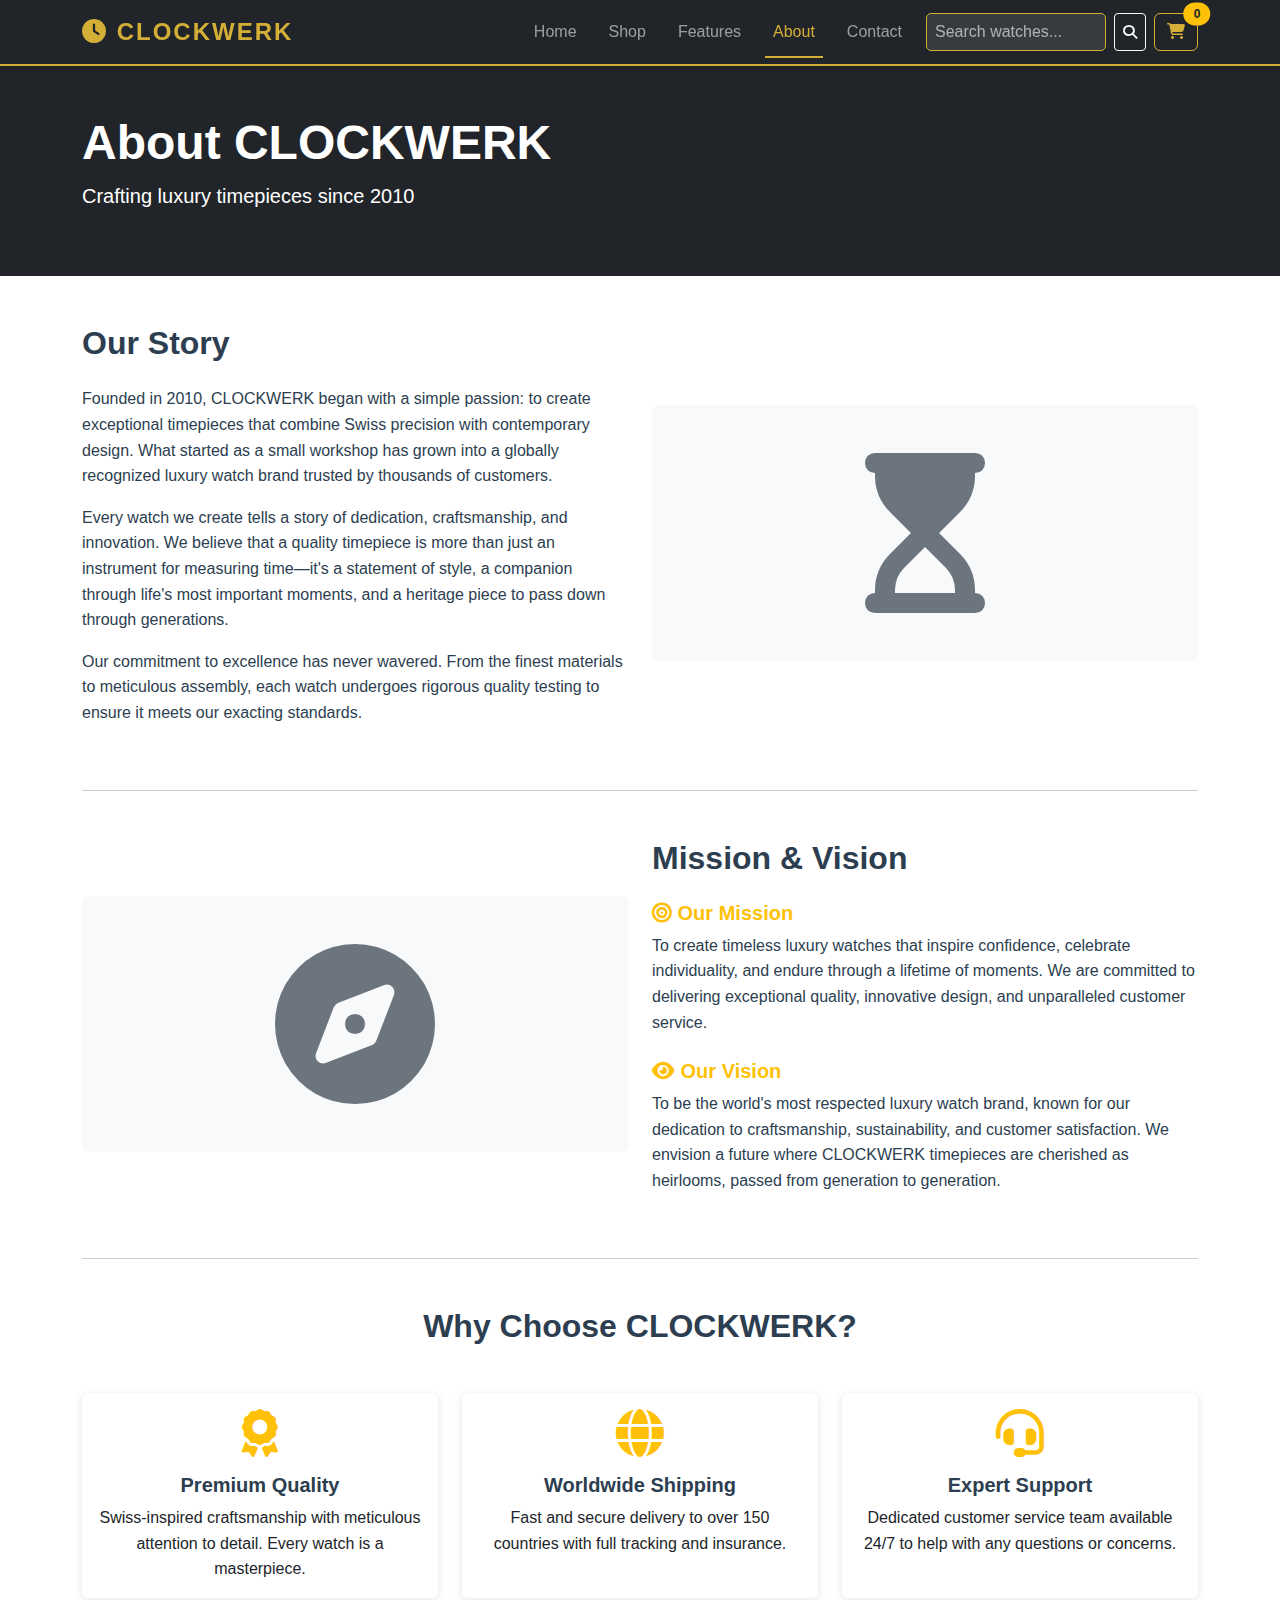
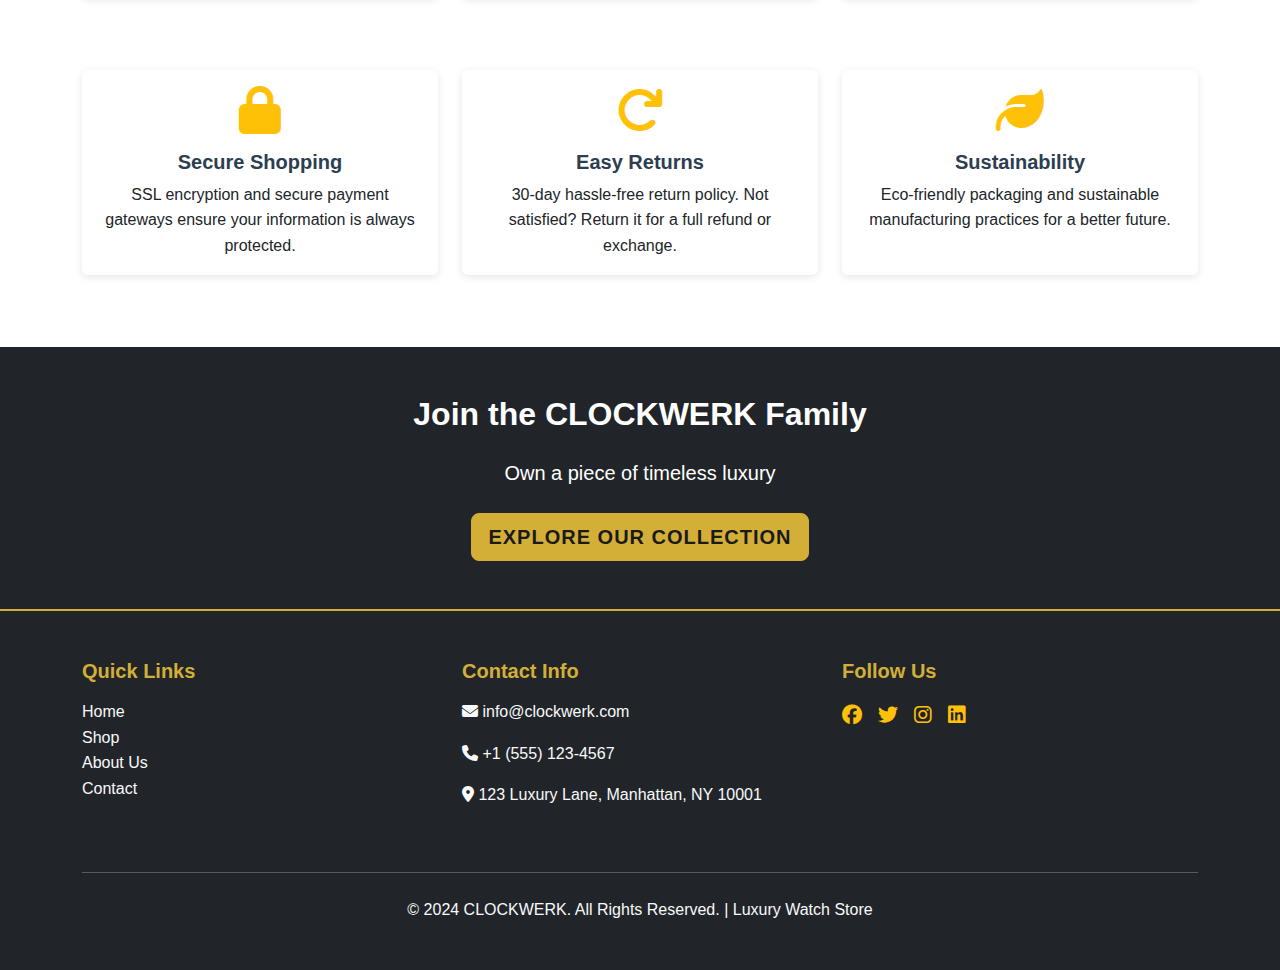
<file: Task 3/about.html>
<!DOCTYPE html>
<html lang="en">
<head>
    <meta charset="UTF-8">
    <meta name="viewport" content="width=device-width, initial-scale=1.0">
    <title>About Us - CLOCKWERK</title>
    <link href="https://cdnjs.cloudflare.com/ajax/libs/bootstrap/5.3.0/css/bootstrap.min.css" rel="stylesheet">
    <link href="https://cdnjs.cloudflare.com/ajax/libs/font-awesome/6.4.0/css/all.min.css" rel="stylesheet">
    <link rel="stylesheet" href="css/style.css">
</head>
<body>
    <!-- Navigation Bar -->
    <nav class="navbar navbar-expand-lg navbar-dark bg-dark sticky-top">
        <div class="container">
            <a class="navbar-brand fw-bold" href="index.html">
                <i class="fas fa-clock"></i> CLOCKWERK
            </a>
            <button class="navbar-toggler" type="button" data-bs-toggle="collapse" data-bs-target="#navbarNav">
                <span class="navbar-toggler-icon"></span>
            </button>
            <div class="collapse navbar-collapse" id="navbarNav">
                <ul class="navbar-nav ms-auto">
                    <li class="nav-item">
                        <a class="nav-link" href="index.html">Home</a>
                    </li>
                    <li class="nav-item">
                        <a class="nav-link" href="shop.html">Shop</a>
                    </li>
                    <li class="nav-item">
                        <a class="nav-link" href="features.html">Features</a>
                    </li>
                    <li class="nav-item">
                        <a class="nav-link active" href="about.html">About</a>
                    </li>
                    <li class="nav-item">
                        <a class="nav-link" href="contact.html">Contact</a>
                    </li>
                </ul>
                <div class="d-flex ms-3 gap-2">
                    <input type="text" id="searchInput" class="form-control form-control-sm" placeholder="Search watches..." style="width: 180px;">
                    <button class="btn btn-outline-light btn-sm" id="searchBtn">
                        <i class="fas fa-search"></i>
                    </button>
                    <a href="shop.html" class="btn btn-outline-warning position-relative">
                        <i class="fas fa-shopping-cart"></i>
                        <span class="position-absolute top-0 start-100 translate-middle badge rounded-pill bg-warning text-dark" id="cartCount">0</span>
                    </a>
                </div>
            </div>
        </div>
    </nav>

    <!-- Page Title -->
    <section class="bg-dark text-white py-5">
        <div class="container">
            <h1 class="display-5 fw-bold">About CLOCKWERK</h1>
            <p class="lead">Crafting luxury timepieces since 2010</p>
        </div>
    </section>

    <!-- About Content -->
    <section class="py-5">
        <div class="container">
            <!-- Brand Story -->
            <div class="row mb-5 align-items-center">
                <div class="col-lg-6 mb-4 mb-lg-0">
                    <h2 class="fw-bold mb-4">Our Story</h2>
                    <p class="mb-3">
                        Founded in 2010, CLOCKWERK began with a simple passion: to create exceptional timepieces that combine Swiss precision with contemporary design. What started as a small workshop has grown into a globally recognized luxury watch brand trusted by thousands of customers.
                    </p>
                    <p class="mb-3">
                        Every watch we create tells a story of dedication, craftsmanship, and innovation. We believe that a quality timepiece is more than just an instrument for measuring time—it's a statement of style, a companion through life's most important moments, and a heritage piece to pass down through generations.
                    </p>
                    <p>
                        Our commitment to excellence has never wavered. From the finest materials to meticulous assembly, each watch undergoes rigorous quality testing to ensure it meets our exacting standards.
                    </p>
                </div>
                <div class="col-lg-6">
                    <div class="bg-light p-5 text-center rounded">
                        <i class="fas fa-hourglass-start fa-10x text-secondary"></i>
                    </div>
                </div>
            </div>

            <hr class="my-5">

            <!-- Mission & Vision -->
            <div class="row align-items-center flex-row-reverse">
                <div class="col-lg-6 mb-4 mb-lg-0">
                    <h2 class="fw-bold mb-4">Mission & Vision</h2>
                    <div class="mb-4">
                        <h5 class="fw-bold text-warning mb-2"><i class="fas fa-bullseye"></i> Our Mission</h5>
                        <p>To create timeless luxury watches that inspire confidence, celebrate individuality, and endure through a lifetime of moments. We are committed to delivering exceptional quality, innovative design, and unparalleled customer service.</p>
                    </div>
                    <div>
                        <h5 class="fw-bold text-warning mb-2"><i class="fas fa-eye"></i> Our Vision</h5>
                        <p>To be the world's most respected luxury watch brand, known for our dedication to craftsmanship, sustainability, and customer satisfaction. We envision a future where CLOCKWERK timepieces are cherished as heirlooms, passed from generation to generation.</p>
                    </div>
                </div>
                <div class="col-lg-6">
                    <div class="bg-light p-5 text-center rounded">
                        <i class="fas fa-compass fa-10x text-secondary"></i>
                    </div>
                </div>
            </div>

            <hr class="my-5">

            <!-- Why Choose Us -->
            <div class="row mb-5">
                <div class="col-lg-12">
                    <h2 class="fw-bold text-center mb-5">Why Choose CLOCKWERK?</h2>
                    <div class="row">
                        <div class="col-md-4 mb-4">
                            <div class="card h-100 border-0 shadow-sm">
                                <div class="card-body text-center">
                                    <i class="fas fa-award fa-3x text-warning mb-3"></i>
                                    <h5 class="card-title fw-bold">Premium Quality</h5>
                                    <p class="card-text">Swiss-inspired craftsmanship with meticulous attention to detail. Every watch is a masterpiece.</p>
                                </div>
                            </div>
                        </div>
                        <div class="col-md-4 mb-4">
                            <div class="card h-100 border-0 shadow-sm">
                                <div class="card-body text-center">
                                    <i class="fas fa-globe fa-3x text-warning mb-3"></i>
                                    <h5 class="card-title fw-bold">Worldwide Shipping</h5>
                                    <p class="card-text">Fast and secure delivery to over 150 countries with full tracking and insurance.</p>
                                </div>
                            </div>
                        </div>
                        <div class="col-md-4 mb-4">
                            <div class="card h-100 border-0 shadow-sm">
                                <div class="card-body text-center">
                                    <i class="fas fa-headset fa-3x text-warning mb-3"></i>
                                    <h5 class="card-title fw-bold">Expert Support</h5>
                                    <p class="card-text">Dedicated customer service team available 24/7 to help with any questions or concerns.</p>
                                </div>
                            </div>
                        </div>
                    </div>
                </div>
            </div>

            <div class="row">
                <div class="col-md-4 mb-4">
                    <div class="card h-100 border-0 shadow-sm">
                        <div class="card-body text-center">
                            <i class="fas fa-lock fa-3x text-warning mb-3"></i>
                            <h5 class="card-title fw-bold">Secure Shopping</h5>
                            <p class="card-text">SSL encryption and secure payment gateways ensure your information is always protected.</p>
                        </div>
                    </div>
                </div>
                <div class="col-md-4 mb-4">
                    <div class="card h-100 border-0 shadow-sm">
                        <div class="card-body text-center">
                            <i class="fas fa-redo fa-3x text-warning mb-3"></i>
                            <h5 class="card-title fw-bold">Easy Returns</h5>
                            <p class="card-text">30-day hassle-free return policy. Not satisfied? Return it for a full refund or exchange.</p>
                        </div>
                    </div>
                </div>
                <div class="col-md-4 mb-4">
                    <div class="card h-100 border-0 shadow-sm">
                        <div class="card-body text-center">
                            <i class="fas fa-leaf fa-3x text-warning mb-3"></i>
                            <h5 class="card-title fw-bold">Sustainability</h5>
                            <p class="card-text">Eco-friendly packaging and sustainable manufacturing practices for a better future.</p>
                        </div>
                    </div>
                </div>
            </div>
        </div>
    </section>

    <!-- Call to Action -->
    <section class="bg-dark text-white py-5">
        <div class="container text-center">
            <h2 class="fw-bold mb-4">Join the CLOCKWERK Family</h2>
            <p class="lead mb-4">Own a piece of timeless luxury</p>
            <a href="shop.html" class="btn btn-warning btn-lg fw-bold">Explore Our Collection</a>
        </div>
    </section>

    <!-- Footer -->
    <footer class="bg-dark text-light py-5">
        <div class="container">
            <div class="row">
                <div class="col-md-4 mb-4">
                    <h5 class="fw-bold mb-3">Quick Links</h5>
                    <ul class="list-unstyled">
                        <li><a href="index.html" class="text-light text-decoration-none">Home</a></li>
                        <li><a href="shop.html" class="text-light text-decoration-none">Shop</a></li>
                        <li><a href="about.html" class="text-light text-decoration-none">About Us</a></li>
                        <li><a href="contact.html" class="text-light text-decoration-none">Contact</a></li>
                    </ul>
                </div>

                <div class="col-md-4 mb-4">
                    <h5 class="fw-bold mb-3">Contact Info</h5>
                    <p>
                        <i class="fas fa-envelope"></i> <a href="mailto:info@clockwerk.com" class="text-light text-decoration-none">info@clockwerk.com</a>
                    </p>
                    <p>
                        <i class="fas fa-phone"></i> +1 (555) 123-4567
                    </p>
                    <p>
                        <i class="fas fa-map-marker-alt"></i> 123 Luxury Lane, Manhattan, NY 10001
                    </p>
                </div>

                <div class="col-md-4 mb-4">
                    <h5 class="fw-bold mb-3">Follow Us</h5>
                    <div class="d-flex gap-3">
                        <a href="#" class="text-warning fs-5"><i class="fab fa-facebook"></i></a>
                        <a href="#" class="text-warning fs-5"><i class="fab fa-twitter"></i></a>
                        <a href="#" class="text-warning fs-5"><i class="fab fa-instagram"></i></a>
                        <a href="#" class="text-warning fs-5"><i class="fab fa-linkedin"></i></a>
                    </div>
                </div>
            </div>

            <hr class="bg-secondary my-4">

            <div class="text-center">
                <p class="mb-0">&copy; 2024 CLOCKWERK. All Rights Reserved. | Luxury Watch Store</p>
            </div>
        </div>
    </footer>

    <script src="https://cdnjs.cloudflare.com/ajax/libs/bootstrap/5.3.0/js/bootstrap.bundle.min.js"></script>
    <script src="js/script.js"></script>
</body>
</html>
</file>
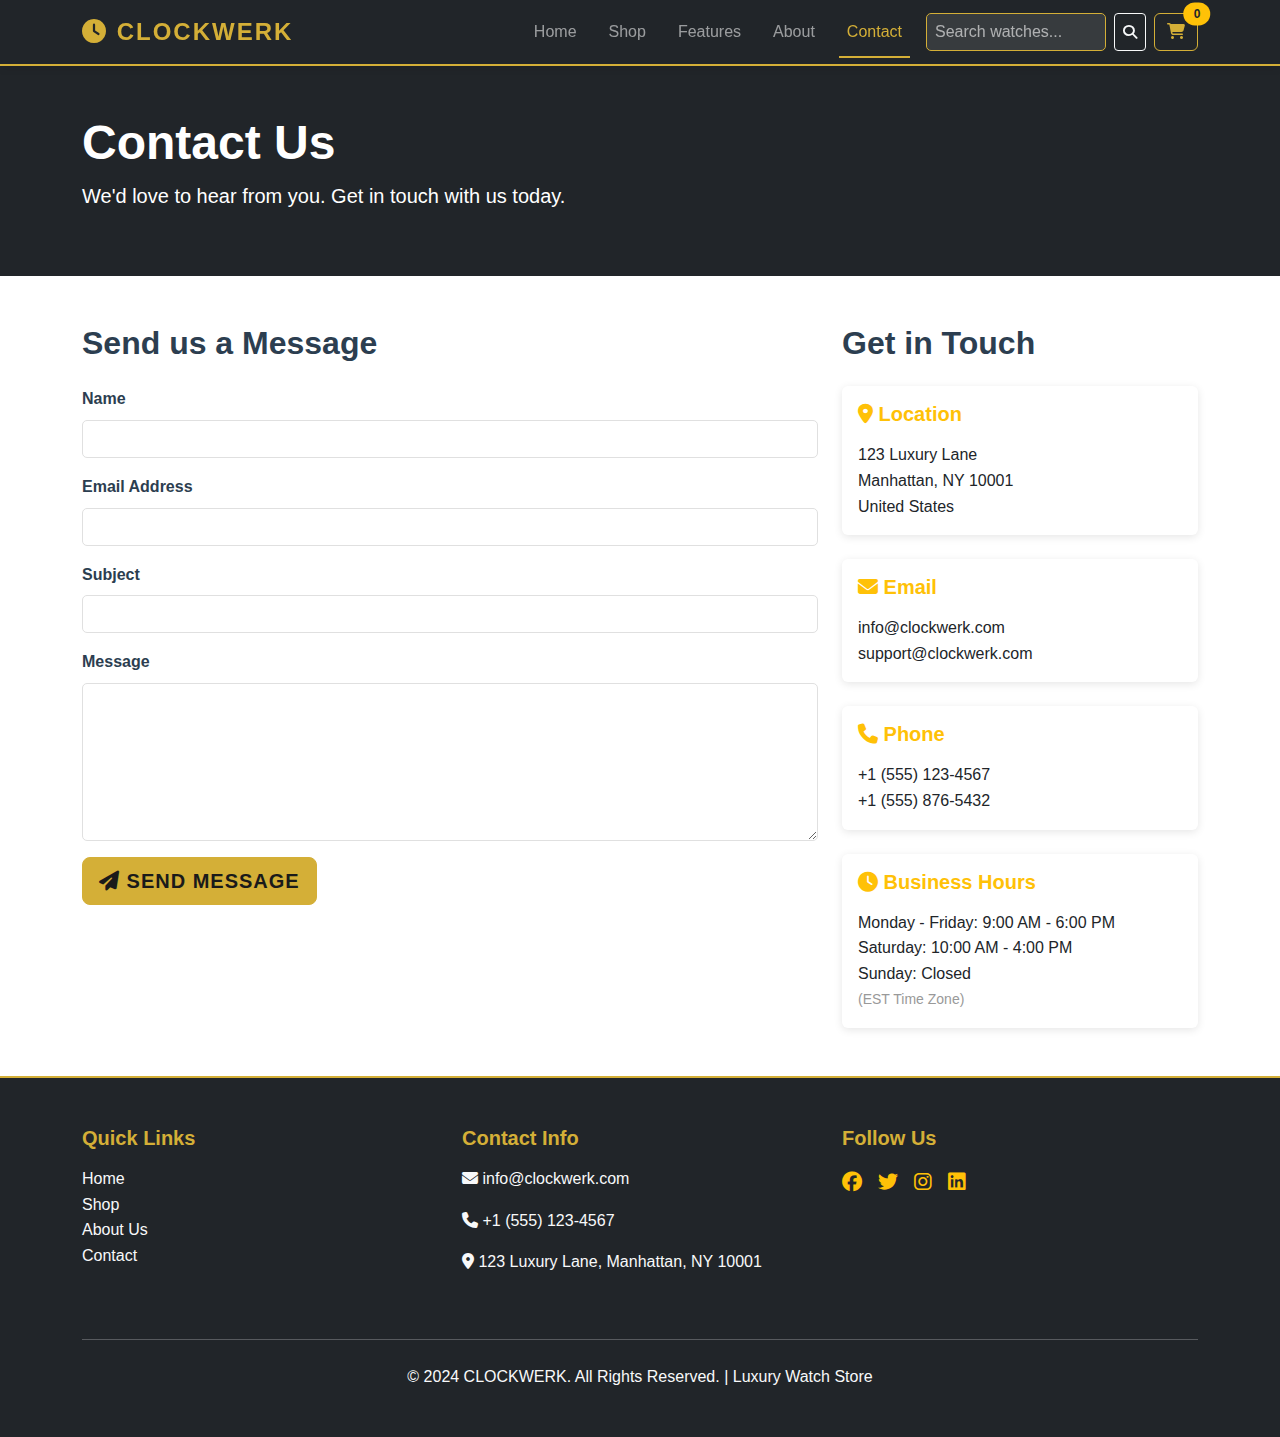
<file: Task 3/contact.html>
<!DOCTYPE html>
<html lang="en">
<head>
    <meta charset="UTF-8">
    <meta name="viewport" content="width=device-width, initial-scale=1.0">
    <title>Contact Us - CLOCKWERK</title>
    <link href="https://cdnjs.cloudflare.com/ajax/libs/bootstrap/5.3.0/css/bootstrap.min.css" rel="stylesheet">
    <link href="https://cdnjs.cloudflare.com/ajax/libs/font-awesome/6.4.0/css/all.min.css" rel="stylesheet">
    <link rel="stylesheet" href="css/style.css">
</head>
<body>
    <!-- Navigation Bar -->
    <nav class="navbar navbar-expand-lg navbar-dark bg-dark sticky-top">
        <div class="container">
            <a class="navbar-brand fw-bold" href="index.html">
                <i class="fas fa-clock"></i> CLOCKWERK
            </a>
            <button class="navbar-toggler" type="button" data-bs-toggle="collapse" data-bs-target="#navbarNav">
                <span class="navbar-toggler-icon"></span>
            </button>
            <div class="collapse navbar-collapse" id="navbarNav">
                <ul class="navbar-nav ms-auto">
                    <li class="nav-item">
                        <a class="nav-link" href="index.html">Home</a>
                    </li>
                    <li class="nav-item">
                        <a class="nav-link" href="shop.html">Shop</a>
                    </li>
                    <li class="nav-item">
                        <a class="nav-link" href="features.html">Features</a>
                    </li>
                    <li class="nav-item">
                        <a class="nav-link" href="about.html">About</a>
                    </li>
                    <li class="nav-item">
                        <a class="nav-link active" href="contact.html">Contact</a>
                    </li>
                </ul>
                <div class="d-flex ms-3 gap-2">
                    <input type="text" id="searchInput" class="form-control form-control-sm" placeholder="Search watches..." style="width: 180px;">
                    <button class="btn btn-outline-light btn-sm" id="searchBtn">
                        <i class="fas fa-search"></i>
                    </button>
                    <a href="shop.html" class="btn btn-outline-warning position-relative">
                        <i class="fas fa-shopping-cart"></i>
                        <span class="position-absolute top-0 start-100 translate-middle badge rounded-pill bg-warning text-dark" id="cartCount">0</span>
                    </a>
                </div>
            </div>
        </div>
    </nav>

    <!-- Page Title -->
    <section class="bg-dark text-white py-5">
        <div class="container">
            <h1 class="display-5 fw-bold">Contact Us</h1>
            <p class="lead">We'd love to hear from you. Get in touch with us today.</p>
        </div>
    </section>

    <!-- Contact Content -->
    <section class="py-5">
        <div class="container">
            <div class="row">
                <!-- Contact Form -->
                <div class="col-lg-8 mb-5 mb-lg-0">
                    <h2 class="fw-bold mb-4">Send us a Message</h2>
                    <form id="contactForm" novalidate>
                        <div class="mb-3">
                            <label for="name" class="form-label fw-bold">Name</label>
                            <input type="text" class="form-control" id="name" name="name" required>
                            <div class="invalid-feedback">Please provide your name.</div>
                        </div>

                        <div class="mb-3">
                            <label for="email" class="form-label fw-bold">Email Address</label>
                            <input type="email" class="form-control" id="email" name="email" required>
                            <div class="invalid-feedback">Please provide a valid email address.</div>
                        </div>

                        <div class="mb-3">
                            <label for="subject" class="form-label fw-bold">Subject</label>
                            <input type="text" class="form-control" id="subject" name="subject" required>
                            <div class="invalid-feedback">Please provide a subject.</div>
                        </div>

                        <div class="mb-3">
                            <label for="message" class="form-label fw-bold">Message</label>
                            <textarea class="form-control" id="message" name="message" rows="6" required></textarea>
                            <div class="invalid-feedback">Please provide a message.</div>
                        </div>

                        <button type="submit" class="btn btn-warning btn-lg fw-bold">
                            <i class="fas fa-paper-plane"></i> Send Message
                        </button>
                    </form>

                    <!-- Success Message -->
                    <div id="successMessage" class="alert alert-success mt-3" style="display: none;">
                        <i class="fas fa-check-circle"></i> Thank you! Your message has been sent successfully. We'll get back to you soon.
                    </div>
                </div>

                <!-- Contact Information -->
                <div class="col-lg-4">
                    <h2 class="fw-bold mb-4">Get in Touch</h2>

                    <div class="card border-0 shadow-sm mb-4">
                        <div class="card-body">
                            <h5 class="card-title fw-bold text-warning mb-3">
                                <i class="fas fa-map-marker-alt"></i> Location
                            </h5>
                            <p class="card-text">
                                123 Luxury Lane<br>
                                Manhattan, NY 10001<br>
                                United States
                            </p>
                        </div>
                    </div>

                    <div class="card border-0 shadow-sm mb-4">
                        <div class="card-body">
                            <h5 class="card-title fw-bold text-warning mb-3">
                                <i class="fas fa-envelope"></i> Email
                            </h5>
                            <p class="card-text">
                                <a href="mailto:info@clockwerk.com" class="text-dark text-decoration-none">
                                    info@clockwerk.com
                                </a><br>
                                <a href="mailto:support@clockwerk.com" class="text-dark text-decoration-none">
                                    support@clockwerk.com
                                </a>
                            </p>
                        </div>
                    </div>

                    <div class="card border-0 shadow-sm mb-4">
                        <div class="card-body">
                            <h5 class="card-title fw-bold text-warning mb-3">
                                <i class="fas fa-phone"></i> Phone
                            </h5>
                            <p class="card-text">
                                <a href="tel:+15551234567" class="text-dark text-decoration-none">
                                    +1 (555) 123-4567
                                </a><br>
                                <a href="tel:+15558765432" class="text-dark text-decoration-none">
                                    +1 (555) 876-5432
                                </a>
                            </p>
                        </div>
                    </div>

                    <div class="card border-0 shadow-sm">
                        <div class="card-body">
                            <h5 class="card-title fw-bold text-warning mb-3">
                                <i class="fas fa-clock"></i> Business Hours
                            </h5>
                            <p class="card-text">
                                Monday - Friday: 9:00 AM - 6:00 PM<br>
                                Saturday: 10:00 AM - 4:00 PM<br>
                                Sunday: Closed<br>
                                <small class="text-muted">(EST Time Zone)</small>
                            </p>
                        </div>
                    </div>
                </div>
            </div>
        </div>
    </section>

    <!-- Footer -->
    <footer class="bg-dark text-light py-5">
        <div class="container">
            <div class="row">
                <div class="col-md-4 mb-4">
                    <h5 class="fw-bold mb-3">Quick Links</h5>
                    <ul class="list-unstyled">
                        <li><a href="index.html" class="text-light text-decoration-none">Home</a></li>
                        <li><a href="shop.html" class="text-light text-decoration-none">Shop</a></li>
                        <li><a href="about.html" class="text-light text-decoration-none">About Us</a></li>
                        <li><a href="contact.html" class="text-light text-decoration-none">Contact</a></li>
                    </ul>
                </div>

                <div class="col-md-4 mb-4">
                    <h5 class="fw-bold mb-3">Contact Info</h5>
                    <p>
                        <i class="fas fa-envelope"></i> <a href="mailto:info@clockwerk.com" class="text-light text-decoration-none">info@clockwerk.com</a>
                    </p>
                    <p>
                        <i class="fas fa-phone"></i> +1 (555) 123-4567
                    </p>
                    <p>
                        <i class="fas fa-map-marker-alt"></i> 123 Luxury Lane, Manhattan, NY 10001
                    </p>
                </div>

                <div class="col-md-4 mb-4">
                    <h5 class="fw-bold mb-3">Follow Us</h5>
                    <div class="d-flex gap-3">
                        <a href="#" class="text-warning fs-5"><i class="fab fa-facebook"></i></a>
                        <a href="#" class="text-warning fs-5"><i class="fab fa-twitter"></i></a>
                        <a href="#" class="text-warning fs-5"><i class="fab fa-instagram"></i></a>
                        <a href="#" class="text-warning fs-5"><i class="fab fa-linkedin"></i></a>
                    </div>
                </div>
            </div>

            <hr class="bg-secondary my-4">

            <div class="text-center">
                <p class="mb-0">&copy; 2024 CLOCKWERK. All Rights Reserved. | Luxury Watch Store</p>
            </div>
        </div>
    </footer>

    <script src="https://cdnjs.cloudflare.com/ajax/libs/bootstrap/5.3.0/js/bootstrap.bundle.min.js"></script>
    <script src="js/script.js"></script>
    <script>
        // Contact Form Validation and Submission
        const contactForm = document.getElementById('contactForm');
        const successMessage = document.getElementById('successMessage');

        contactForm.addEventListener('submit', function(e) {
            e.preventDefault();

            // Bootstrap form validation
            if (!this.checkValidity() === false) {
                e.stopPropagation();
            }

            this.classList.add('was-validated');

            // If form is valid, show success message
            if (this.checkValidity()) {
                successMessage.style.display = 'block';
                contactForm.reset();
                contactForm.classList.remove('was-validated');

                // Hide success message after 5 seconds
                setTimeout(() => {
                    successMessage.style.display = 'none';
                }, 5000);
            }
        });
    </script>
</body>
</html>
</file>
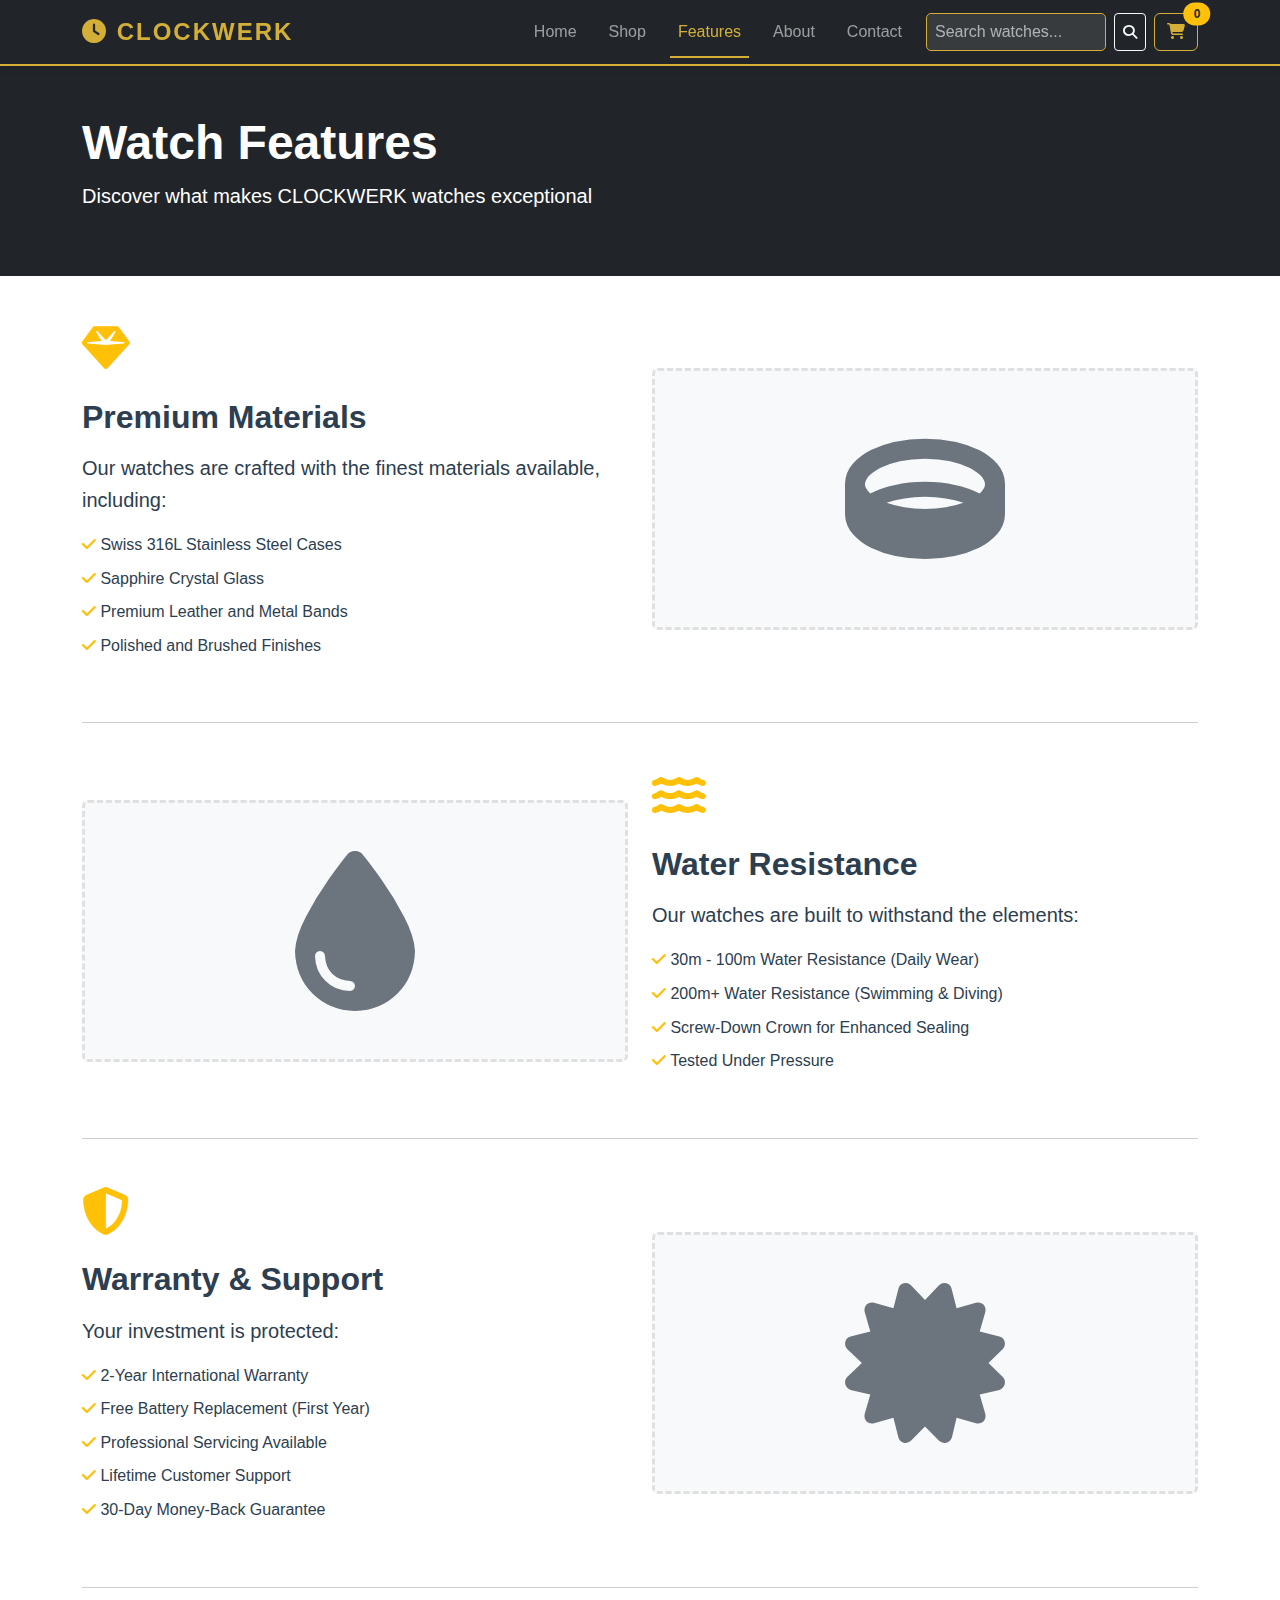
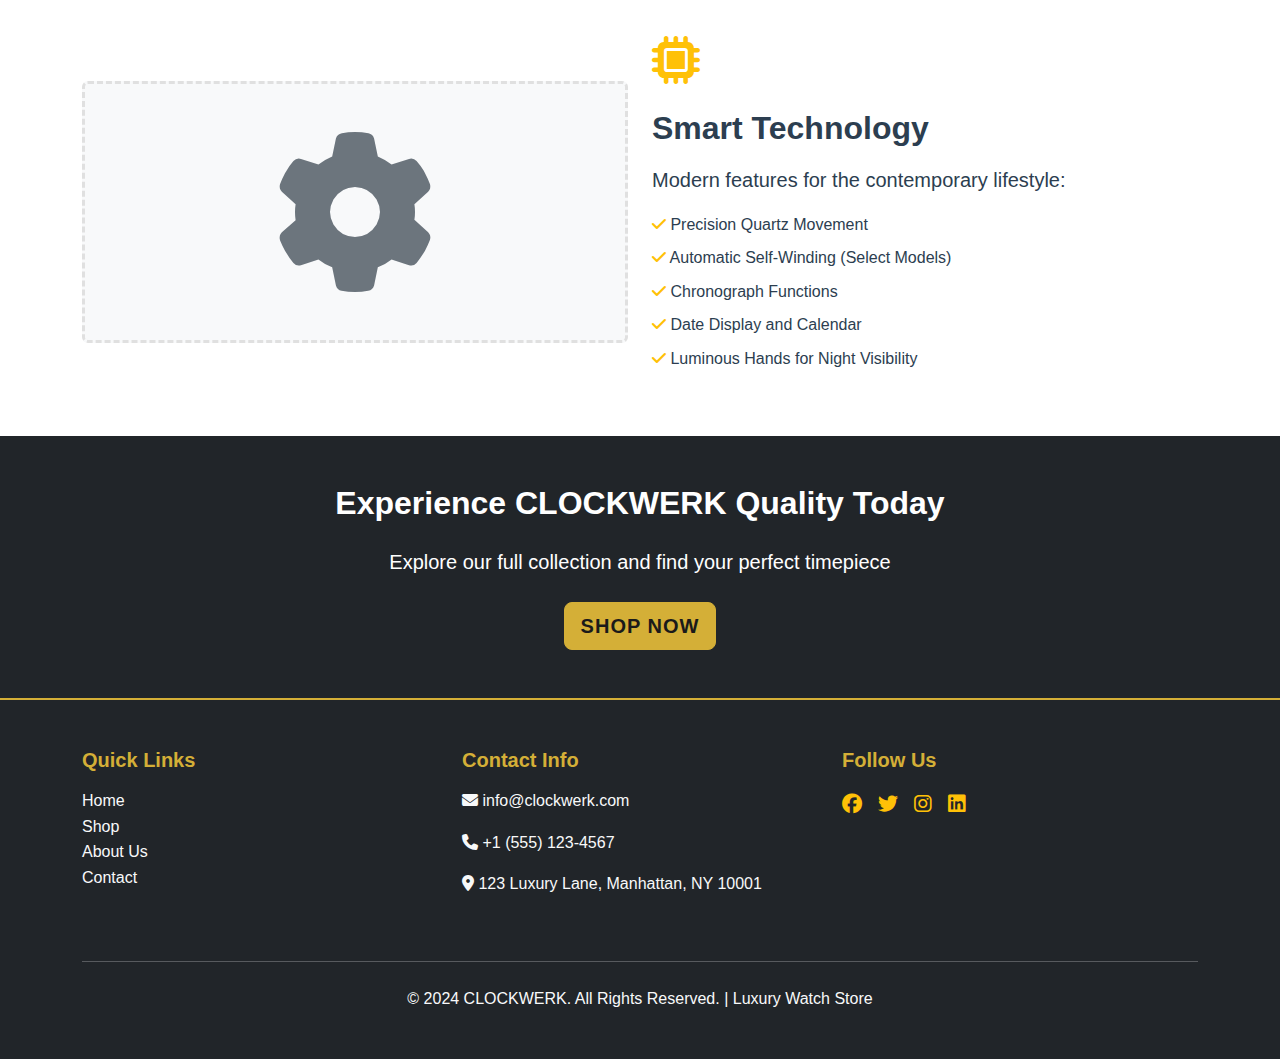
<file: Task 3/features.html>
<!DOCTYPE html>
<html lang="en">
<head>
    <meta charset="UTF-8">
    <meta name="viewport" content="width=device-width, initial-scale=1.0">
    <title>Features - CLOCKWERK</title>
    <link href="https://cdnjs.cloudflare.com/ajax/libs/bootstrap/5.3.0/css/bootstrap.min.css" rel="stylesheet">
    <link href="https://cdnjs.cloudflare.com/ajax/libs/font-awesome/6.4.0/css/all.min.css" rel="stylesheet">
    <link rel="stylesheet" href="css/style.css">
</head>
<body>
    <!-- Navigation Bar -->
    <nav class="navbar navbar-expand-lg navbar-dark bg-dark sticky-top">
        <div class="container">
            <a class="navbar-brand fw-bold" href="index.html">
                <i class="fas fa-clock"></i> CLOCKWERK
            </a>
            <button class="navbar-toggler" type="button" data-bs-toggle="collapse" data-bs-target="#navbarNav">
                <span class="navbar-toggler-icon"></span>
            </button>
            <div class="collapse navbar-collapse" id="navbarNav">
                <ul class="navbar-nav ms-auto">
                    <li class="nav-item">
                        <a class="nav-link" href="index.html">Home</a>
                    </li>
                    <li class="nav-item">
                        <a class="nav-link" href="shop.html">Shop</a>
                    </li>
                    <li class="nav-item">
                        <a class="nav-link active" href="features.html">Features</a>
                    </li>
                    <li class="nav-item">
                        <a class="nav-link" href="about.html">About</a>
                    </li>
                    <li class="nav-item">
                        <a class="nav-link" href="contact.html">Contact</a>
                    </li>
                </ul>
                <div class="d-flex ms-3 gap-2">
                    <input type="text" id="searchInput" class="form-control form-control-sm" placeholder="Search watches..." style="width: 180px;">
                    <button class="btn btn-outline-light btn-sm" id="searchBtn">
                        <i class="fas fa-search"></i>
                    </button>
                    <a href="shop.html" class="btn btn-outline-warning position-relative">
                        <i class="fas fa-shopping-cart"></i>
                        <span class="position-absolute top-0 start-100 translate-middle badge rounded-pill bg-warning text-dark" id="cartCount">0</span>
                    </a>
                </div>
            </div>
        </div>
    </nav>

    <!-- Page Title -->
    <section class="bg-dark text-white py-5">
        <div class="container">
            <h1 class="display-5 fw-bold">Watch Features</h1>
            <p class="lead">Discover what makes CLOCKWERK watches exceptional</p>
        </div>
    </section>

    <!-- Features Content -->
    <section class="py-5">
        <div class="container">
            <!-- Premium Materials -->
            <div class="row mb-5 align-items-center">
                <div class="col-lg-6 mb-4 mb-lg-0">
                    <div class="feature-icon mb-4">
                        <i class="fas fa-gem fa-3x text-warning"></i>
                    </div>
                    <h2 class="fw-bold mb-3">Premium Materials</h2>
                    <p class="lead">Our watches are crafted with the finest materials available, including:</p>
                    <ul class="list-unstyled">
                        <li class="mb-2"><i class="fas fa-check text-warning"></i> Swiss 316L Stainless Steel Cases</li>
                        <li class="mb-2"><i class="fas fa-check text-warning"></i> Sapphire Crystal Glass</li>
                        <li class="mb-2"><i class="fas fa-check text-warning"></i> Premium Leather and Metal Bands</li>
                        <li class="mb-2"><i class="fas fa-check text-warning"></i> Polished and Brushed Finishes</li>
                    </ul>
                </div>
                <div class="col-lg-6">
                    <div class="feature-image bg-light p-5 text-center rounded">
                        <i class="fas fa-ring fa-10x text-secondary"></i>
                    </div>
                </div>
            </div>

            <hr class="my-5">

            <!-- Water Resistance -->
            <div class="row mb-5 align-items-center flex-row-reverse">
                <div class="col-lg-6 mb-4 mb-lg-0">
                    <div class="feature-icon mb-4">
                        <i class="fas fa-water fa-3x text-warning"></i>
                    </div>
                    <h2 class="fw-bold mb-3">Water Resistance</h2>
                    <p class="lead">Our watches are built to withstand the elements:</p>
                    <ul class="list-unstyled">
                        <li class="mb-2"><i class="fas fa-check text-warning"></i> 30m - 100m Water Resistance (Daily Wear)</li>
                        <li class="mb-2"><i class="fas fa-check text-warning"></i> 200m+ Water Resistance (Swimming & Diving)</li>
                        <li class="mb-2"><i class="fas fa-check text-warning"></i> Screw-Down Crown for Enhanced Sealing</li>
                        <li class="mb-2"><i class="fas fa-check text-warning"></i> Tested Under Pressure</li>
                    </ul>
                </div>
                <div class="col-lg-6">
                    <div class="feature-image bg-light p-5 text-center rounded">
                        <i class="fas fa-droplet fa-10x text-secondary"></i>
                    </div>
                </div>
            </div>

            <hr class="my-5">

            <!-- Warranty Information -->
            <div class="row mb-5 align-items-center">
                <div class="col-lg-6 mb-4 mb-lg-0">
                    <div class="feature-icon mb-4">
                        <i class="fas fa-shield-alt fa-3x text-warning"></i>
                    </div>
                    <h2 class="fw-bold mb-3">Warranty & Support</h2>
                    <p class="lead">Your investment is protected:</p>
                    <ul class="list-unstyled">
                        <li class="mb-2"><i class="fas fa-check text-warning"></i> 2-Year International Warranty</li>
                        <li class="mb-2"><i class="fas fa-check text-warning"></i> Free Battery Replacement (First Year)</li>
                        <li class="mb-2"><i class="fas fa-check text-warning"></i> Professional Servicing Available</li>
                        <li class="mb-2"><i class="fas fa-check text-warning"></i> Lifetime Customer Support</li>
                        <li class="mb-2"><i class="fas fa-check text-warning"></i> 30-Day Money-Back Guarantee</li>
                    </ul>
                </div>
                <div class="col-lg-6">
                    <div class="feature-image bg-light p-5 text-center rounded">
                        <i class="fas fa-certificate fa-10x text-secondary"></i>
                    </div>
                </div>
            </div>

            <hr class="my-5">

            <!-- Smart Features -->
            <div class="row align-items-center flex-row-reverse">
                <div class="col-lg-6 mb-4 mb-lg-0">
                    <div class="feature-icon mb-4">
                        <i class="fas fa-microchip fa-3x text-warning"></i>
                    </div>
                    <h2 class="fw-bold mb-3">Smart Technology</h2>
                    <p class="lead">Modern features for the contemporary lifestyle:</p>
                    <ul class="list-unstyled">
                        <li class="mb-2"><i class="fas fa-check text-warning"></i> Precision Quartz Movement</li>
                        <li class="mb-2"><i class="fas fa-check text-warning"></i> Automatic Self-Winding (Select Models)</li>
                        <li class="mb-2"><i class="fas fa-check text-warning"></i> Chronograph Functions</li>
                        <li class="mb-2"><i class="fas fa-check text-warning"></i> Date Display and Calendar</li>
                        <li class="mb-2"><i class="fas fa-check text-warning"></i> Luminous Hands for Night Visibility</li>
                    </ul>
                </div>
                <div class="col-lg-6">
                    <div class="feature-image bg-light p-5 text-center rounded">
                        <i class="fas fa-cog fa-10x text-secondary"></i>
                    </div>
                </div>
            </div>
        </div>
    </section>

    <!-- Call to Action -->
    <section class="bg-dark text-white py-5">
        <div class="container text-center">
            <h2 class="fw-bold mb-4">Experience CLOCKWERK Quality Today</h2>
            <p class="lead mb-4">Explore our full collection and find your perfect timepiece</p>
            <a href="shop.html" class="btn btn-warning btn-lg fw-bold">Shop Now</a>
        </div>
    </section>

    <!-- Footer -->
    <footer class="bg-dark text-light py-5">
        <div class="container">
            <div class="row">
                <div class="col-md-4 mb-4">
                    <h5 class="fw-bold mb-3">Quick Links</h5>
                    <ul class="list-unstyled">
                        <li><a href="index.html" class="text-light text-decoration-none">Home</a></li>
                        <li><a href="shop.html" class="text-light text-decoration-none">Shop</a></li>
                        <li><a href="about.html" class="text-light text-decoration-none">About Us</a></li>
                        <li><a href="contact.html" class="text-light text-decoration-none">Contact</a></li>
                    </ul>
                </div>

                <div class="col-md-4 mb-4">
                    <h5 class="fw-bold mb-3">Contact Info</h5>
                    <p>
                        <i class="fas fa-envelope"></i> <a href="mailto:info@clockwerk.com" class="text-light text-decoration-none">info@clockwerk.com</a>
                    </p>
                    <p>
                        <i class="fas fa-phone"></i> +1 (555) 123-4567
                    </p>
                    <p>
                        <i class="fas fa-map-marker-alt"></i> 123 Luxury Lane, Manhattan, NY 10001
                    </p>
                </div>

                <div class="col-md-4 mb-4">
                    <h5 class="fw-bold mb-3">Follow Us</h5>
                    <div class="d-flex gap-3">
                        <a href="#" class="text-warning fs-5"><i class="fab fa-facebook"></i></a>
                        <a href="#" class="text-warning fs-5"><i class="fab fa-twitter"></i></a>
                        <a href="#" class="text-warning fs-5"><i class="fab fa-instagram"></i></a>
                        <a href="#" class="text-warning fs-5"><i class="fab fa-linkedin"></i></a>
                    </div>
                </div>
            </div>

            <hr class="bg-secondary my-4">

            <div class="text-center">
                <p class="mb-0">&copy; 2024 CLOCKWERK. All Rights Reserved. | Luxury Watch Store</p>
            </div>
        </div>
    </footer>

    <script src="https://cdnjs.cloudflare.com/ajax/libs/bootstrap/5.3.0/js/bootstrap.bundle.min.js"></script>
    <script src="js/script.js"></script>
</body>
</html>
</file>
<file: Task 3/css/style.css>
/* ============================================
   CLOCKWERK - Luxury Watch Store CSS
   ============================================ */

/* Variables */
:root {
    --primary-color: #1a1a1a;
    --secondary-color: #4a4a4a;
    --accent-color: #d4af37;
    --light-bg: #f5f5f5;
    --text-dark: #2c3e50;
    --border-color: #e0e0e0;
}

/* Global Styles */
* {
    margin: 0;
    padding: 0;
    box-sizing: border-box;
}

body {
    font-family: 'Segoe UI', Tahoma, Geneva, Verdana, sans-serif;
    color: var(--text-dark);
    background-color: #ffffff;
    line-height: 1.6;
}

/* ============================================
   NAVBAR STYLES
   ============================================ */

.navbar {
    box-shadow: 0 2px 8px rgba(0, 0, 0, 0.1);
    border-bottom: 2px solid var(--accent-color);
}

.navbar-brand {
    font-size: 1.5rem;
    letter-spacing: 2px;
    text-transform: uppercase;
    color: var(--accent-color) !important;
    transition: all 0.3s ease;
}

.navbar-brand:hover {
    transform: scale(1.05);
    text-shadow: 0 0 10px rgba(212, 175, 55, 0.5);
}

.navbar-nav .nav-link {
    font-weight: 500;
    margin-left: 1rem;
    transition: all 0.3s ease;
    position: relative;
}

.navbar-nav .nav-link:hover,
.navbar-nav .nav-link.active {
    color: var(--accent-color) !important;
}

.navbar-nav .nav-link::after {
    content: '';
    position: absolute;
    width: 0;
    height: 2px;
    bottom: -5px;
    left: 0;
    background-color: var(--accent-color);
    transition: width 0.3s ease;
}

.navbar-nav .nav-link:hover::after,
.navbar-nav .nav-link.active::after {
    width: 100%;
}

/* Search Bar Styling */
#searchInput {
    background-color: rgba(255, 255, 255, 0.1) !important;
    border: 1px solid var(--accent-color) !important;
    color: white !important;
    transition: all 0.3s ease;
}

#searchInput::placeholder {
    color: rgba(255, 255, 255, 0.6) !important;
}

#searchInput:focus {
    background-color: rgba(255, 255, 255, 0.2) !important;
    box-shadow: 0 0 10px rgba(212, 175, 55, 0.3) !important;
}

/* ============================================
   HERO SECTION
   ============================================ */

.hero-section {
    background: linear-gradient(135deg, #1a1a1a 0%, #2d2d2d 100%);
    color: white;
    padding: 100px 0;
    min-height: 600px;
    display: flex;
    align-items: center;
    position: relative;
    overflow: hidden;
}

.hero-section::before {
    content: '';
    position: absolute;
    top: 0;
    left: 0;
    right: 0;
    bottom: 0;
    background: radial-gradient(circle at 20% 50%, rgba(212, 175, 55, 0.1) 0%, transparent 50%);
    pointer-events: none;
}

.hero-section > .container {
    position: relative;
    z-index: 1;
}

.hero-image {
    animation: float 3s ease-in-out infinite;
}

@keyframes float {
    0%, 100% {
        transform: translateY(0px);
    }
    50% {
        transform: translateY(-20px);
    }
}

.hero-section .btn {
    transition: all 0.3s ease;
    text-transform: uppercase;
    letter-spacing: 1px;
}

.hero-section .btn:hover {
    transform: translateY(-3px);
    box-shadow: 0 10px 25px rgba(212, 175, 55, 0.3);
}

/* ============================================
   FEATURED SECTION
   ============================================ */

.card {
    transition: all 0.3s ease;
    border: 1px solid var(--border-color);
}

.card:hover {
    transform: translateY(-10px);
    box-shadow: 0 15px 40px rgba(0, 0, 0, 0.15);
}

.card-img-top {
    height: 250px;
    object-fit: cover;
    background-color: var(--light-bg);
    transition: transform 0.3s ease;
}

.card:hover .card-img-top {
    transform: scale(1.05);
}

.card-title {
    color: var(--text-dark);
    font-weight: 600;
}

.card-text.price {
    color: var(--accent-color);
    font-size: 1.5rem;
    font-weight: bold;
}

/* ============================================
   PROMOTIONAL BANNER
   ============================================ */

.promo-banner {
    background: linear-gradient(135deg, var(--accent-color) 0%, #e5c158 100%);
    color: var(--primary-color);
    padding: 40px 0;
    margin: 40px 0;
    border-radius: 10px;
}

.promo-banner h3 {
    font-weight: 700;
    text-transform: uppercase;
    letter-spacing: 2px;
}

.promo-banner .btn {
    background-color: var(--primary-color);
    border-color: var(--primary-color);
    color: var(--accent-color);
    transition: all 0.3s ease;
}

.promo-banner .btn:hover {
    background-color: transparent;
    border-color: var(--primary-color);
    color: var(--primary-color);
}

/* ============================================
   FEATURE ICONS
   ============================================ */

.feature-icon {
    transition: all 0.3s ease;
}

.feature-icon:hover {
    transform: scale(1.1) rotate(5deg);
}

.feature-image {
    border: 3px dashed var(--border-color);
    transition: all 0.3s ease;
}

.feature-image:hover {
    border-color: var(--accent-color);
    background-color: rgba(212, 175, 55, 0.05) !important;
}

/* ============================================
   BUTTONS
   ============================================ */

.btn-warning {
    background-color: var(--accent-color) !important;
    border-color: var(--accent-color) !important;
    color: var(--primary-color) !important;
    font-weight: 600;
    transition: all 0.3s ease;
    text-transform: uppercase;
    letter-spacing: 1px;
}

.btn-warning:hover {
    background-color: #e5c158 !important;
    border-color: #e5c158 !important;
    transform: translateY(-2px);
    box-shadow: 0 8px 20px rgba(212, 175, 55, 0.4);
}

.btn-outline-warning {
    color: var(--accent-color) !important;
    border-color: var(--accent-color) !important;
    transition: all 0.3s ease;
}

.btn-outline-warning:hover {
    background-color: var(--accent-color) !important;
    border-color: var(--accent-color) !important;
    color: var(--primary-color) !important;
    box-shadow: 0 5px 15px rgba(212, 175, 55, 0.3);
}

.btn-outline-dark {
    color: var(--text-dark);
    border-color: var(--border-color);
    transition: all 0.3s ease;
}

.btn-outline-dark:hover {
    background-color: var(--text-dark);
    border-color: var(--text-dark);
    color: white;
}

/* ============================================
   FOOTER
   ============================================ */

footer {
    border-top: 2px solid var(--accent-color);
}

footer h5 {
    color: var(--accent-color);
}

footer a {
    transition: all 0.3s ease;
}

footer a:hover {
    color: var(--accent-color) !important;
    text-decoration: underline !important;
}

footer .fab {
    transition: all 0.3s ease;
}

footer .fab:hover {
    transform: translateY(-5px);
    text-shadow: 0 5px 15px rgba(212, 175, 55, 0.5);
}

/* ============================================
   FORM STYLES
   ============================================ */

.form-control {
    border: 1px solid var(--border-color);
    border-radius: 5px;
    transition: all 0.3s ease;
    font-size: 1rem;
}

.form-control:focus {
    border-color: var(--accent-color);
    box-shadow: 0 0 0 0.2rem rgba(212, 175, 55, 0.25);
}

.form-label {
    color: var(--text-dark);
}

/* ============================================
   PRODUCT GRID
   ============================================ */

.product-card {
    position: relative;
    overflow: hidden;
    border-radius: 8px;
    background: white;
    border: 1px solid var(--border-color);
}

.product-card:hover {
    box-shadow: 0 10px 30px rgba(0, 0, 0, 0.2);
}

.product-image {
    position: relative;
    height: 280px;
    background-color: var(--light-bg);
    overflow: hidden;
}

.product-image img {
    width: 100%;
    height: 100%;
    object-fit: cover;
    transition: transform 0.3s ease;
}

.product-card:hover .product-image img {
    transform: scale(1.1);
}

.product-info {
    padding: 20px;
}

.product-name {
    font-weight: 600;
    color: var(--text-dark);
    margin-bottom: 10px;
}

.product-price {
    color: var(--accent-color);
    font-size: 1.5rem;
    font-weight: bold;
    margin-bottom: 15px;
}

.product-category {
    display: inline-block;
    background-color: var(--light-bg);
    color: var(--text-dark);
    padding: 5px 10px;
    border-radius: 20px;
    font-size: 0.85rem;
    margin-bottom: 15px;
}

.add-to-cart-btn {
    width: 100%;
    background-color: var(--accent-color);
    color: var(--primary-color);
    border: none;
    padding: 10px;
    border-radius: 5px;
    font-weight: 600;
    cursor: pointer;
    transition: all 0.3s ease;
    text-transform: uppercase;
    letter-spacing: 1px;
}

.add-to-cart-btn:hover {
    background-color: #e5c158;
    transform: translateY(-2px);
    box-shadow: 0 5px 15px rgba(212, 175, 55, 0.3);
}

/* ============================================
   CART MODAL
   ============================================ */

.modal-content {
    border: 2px solid var(--accent-color);
}

.modal-header {
    border-bottom: 2px solid var(--accent-color);
}

.cart-item {
    display: flex;
    justify-content: space-between;
    align-items: center;
    padding: 15px;
    border-bottom: 1px solid var(--border-color);
    transition: all 0.3s ease;
}

.cart-item:hover {
    background-color: var(--light-bg);
}

.cart-item-details {
    flex: 1;
}

.cart-item-name {
    font-weight: 600;
    color: var(--text-dark);
    margin-bottom: 5px;
}

.cart-item-price {
    color: var(--accent-color);
    font-weight: bold;
}

.quantity-control {
    display: flex;
    align-items: center;
    gap: 5px;
    margin: 0 10px;
}

.quantity-control button {
    background-color: var(--light-bg);
    border: 1px solid var(--border-color);
    width: 30px;
    height: 30px;
    cursor: pointer;
    transition: all 0.3s ease;
}

.quantity-control button:hover {
    background-color: var(--accent-color);
    color: white;
    border-color: var(--accent-color);
}

.quantity-control input {
    width: 40px;
    text-align: center;
    border: 1px solid var(--border-color);
    padding: 5px;
}

.remove-btn {
    background-color: #f0f0f0;
    border: 1px solid #ccc;
    padding: 5px 10px;
    border-radius: 5px;
    cursor: pointer;
    transition: all 0.3s ease;
    color: #d32f2f;
}

.remove-btn:hover {
    background-color: #d32f2f;
    color: white;
    border-color: #d32f2f;
}

/* ============================================
   UTILITY CLASSES
   ============================================ */

.badge {
    font-weight: 600;
    padding: 0.35rem 0.65rem;
}

.shadow-sm {
    box-shadow: 0 2px 8px rgba(0, 0, 0, 0.1) !important;
}

.text-muted {
    color: #999 !important;
}

/* ============================================
   RESPONSIVE DESIGN
   ============================================ */

@media (max-width: 768px) {
    .hero-section {
        padding: 60px 0;
        min-height: 400px;
    }

    .hero-section h1 {
        font-size: 2rem;
    }

    .navbar-brand {
        font-size: 1.2rem;
    }

    #searchInput {
        width: 100px !important;
    }

    .promo-banner {
        text-align: center;
    }

    .promo-banner .col-lg-4 {
        margin-top: 15px;
    }

    .feature-icon {
        margin-bottom: 20px;
    }

    .cart-item {
        flex-wrap: wrap;
        gap: 10px;
    }

    .quantity-control {
        margin: 10px 0;
    }

    footer h5 {
        margin-top: 20px;
    }
}

@media (max-width: 576px) {
    .navbar-nav {
        margin-top: 15px;
    }

    .navbar-nav .nav-link {
        margin-left: 0;
        padding: 10px 0;
    }

    .hero-section h1 {
        font-size: 1.5rem;
    }

    .hero-image {
        margin-top: 30px;
    }

    .card-img-top {
        height: 200px;
    }

    .product-price {
        font-size: 1.2rem;
    }

    .btn-lg {
        width: 100%;
    }
}

/* ============================================
   ANIMATIONS
   ============================================ */

@keyframes fadeIn {
    from {
        opacity: 0;
        transform: translateY(20px);
    }
    to {
        opacity: 1;
        transform: translateY(0);
    }
}

.product-card {
    animation: fadeIn 0.5s ease-out;
}

/* Smooth scrolling */
html {
    scroll-behavior: smooth;
}

/* ============================================
   ACCESSIBILITY
   ============================================ */

.btn:focus,
.form-control:focus,
a:focus {
    outline: 2px solid var(--accent-color);
    outline-offset: 2px;
}

/* Skip to main content link */
.skip-link {
    position: absolute;
    top: -40px;
    left: 0;
    background: var(--accent-color);
    color: white;
    padding: 8px;
    z-index: 100;
}

.skip-link:focus {
    top: 0;
}
</file>
